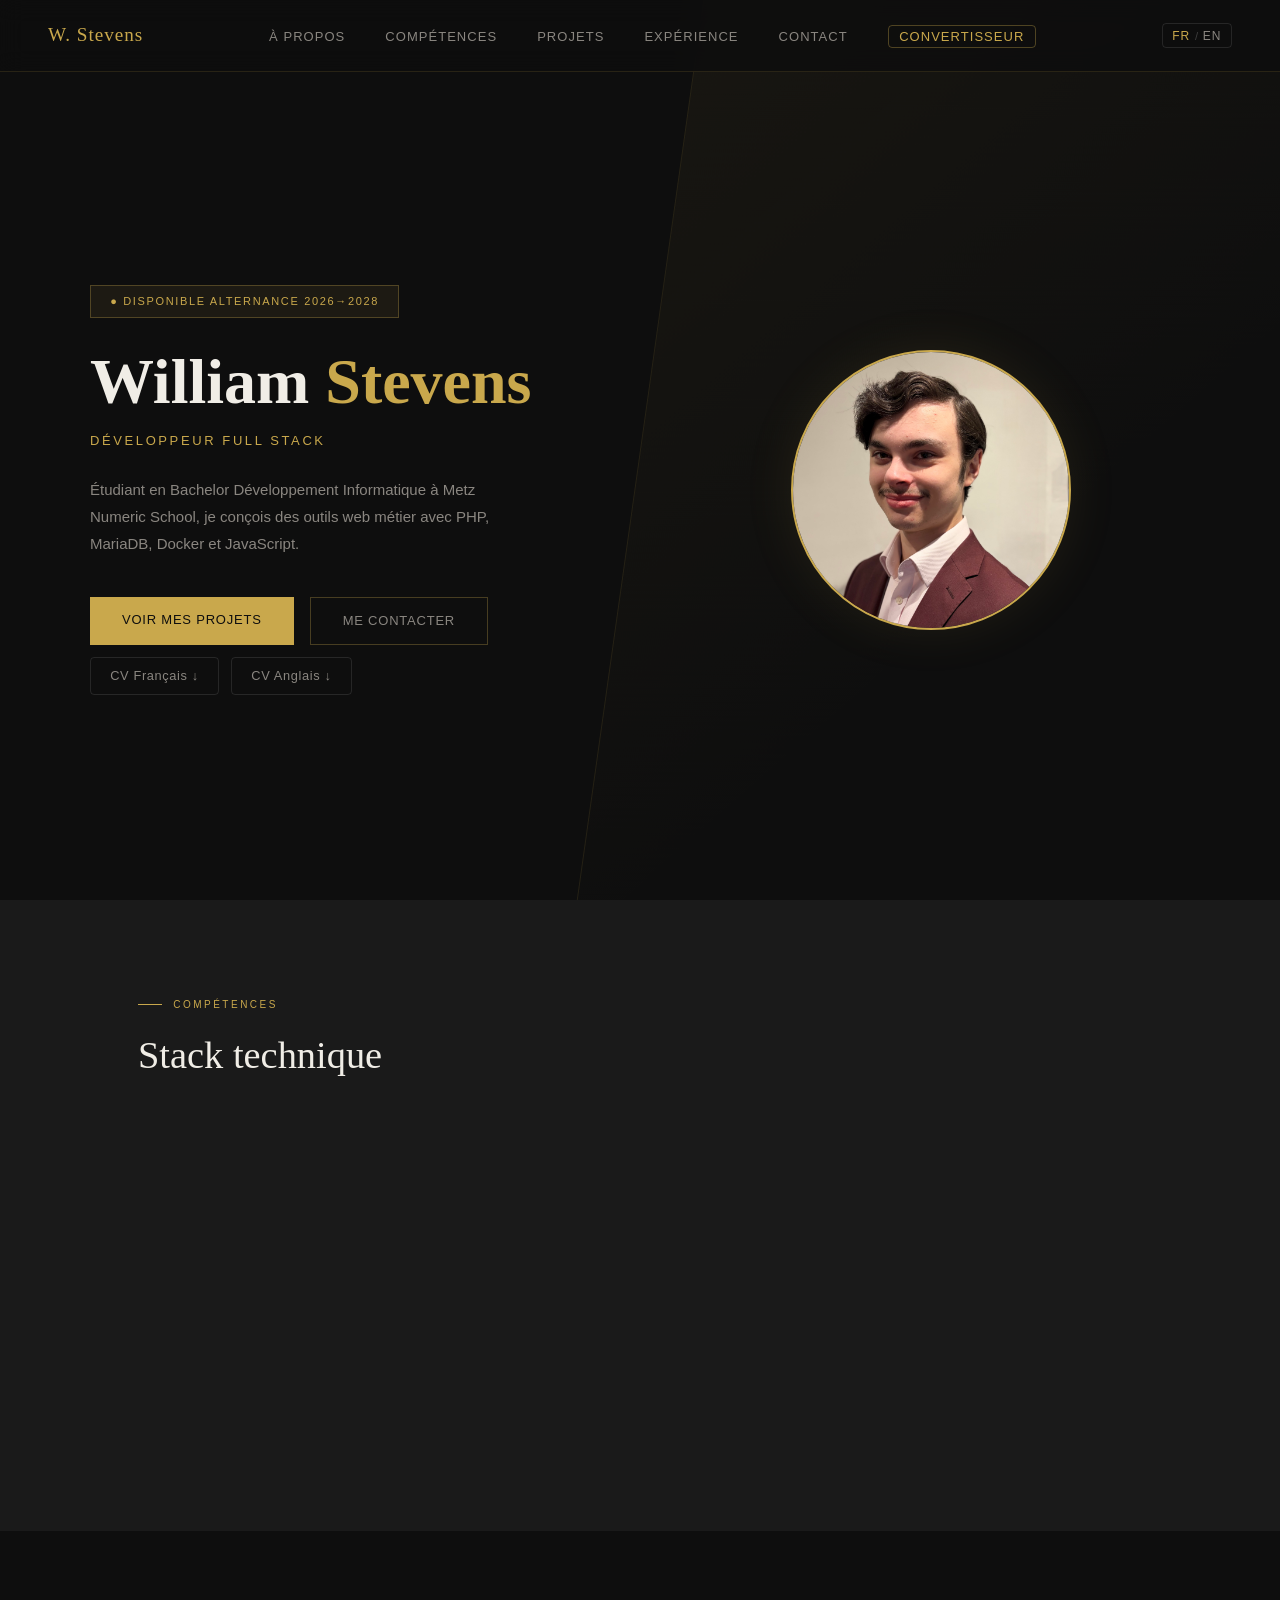
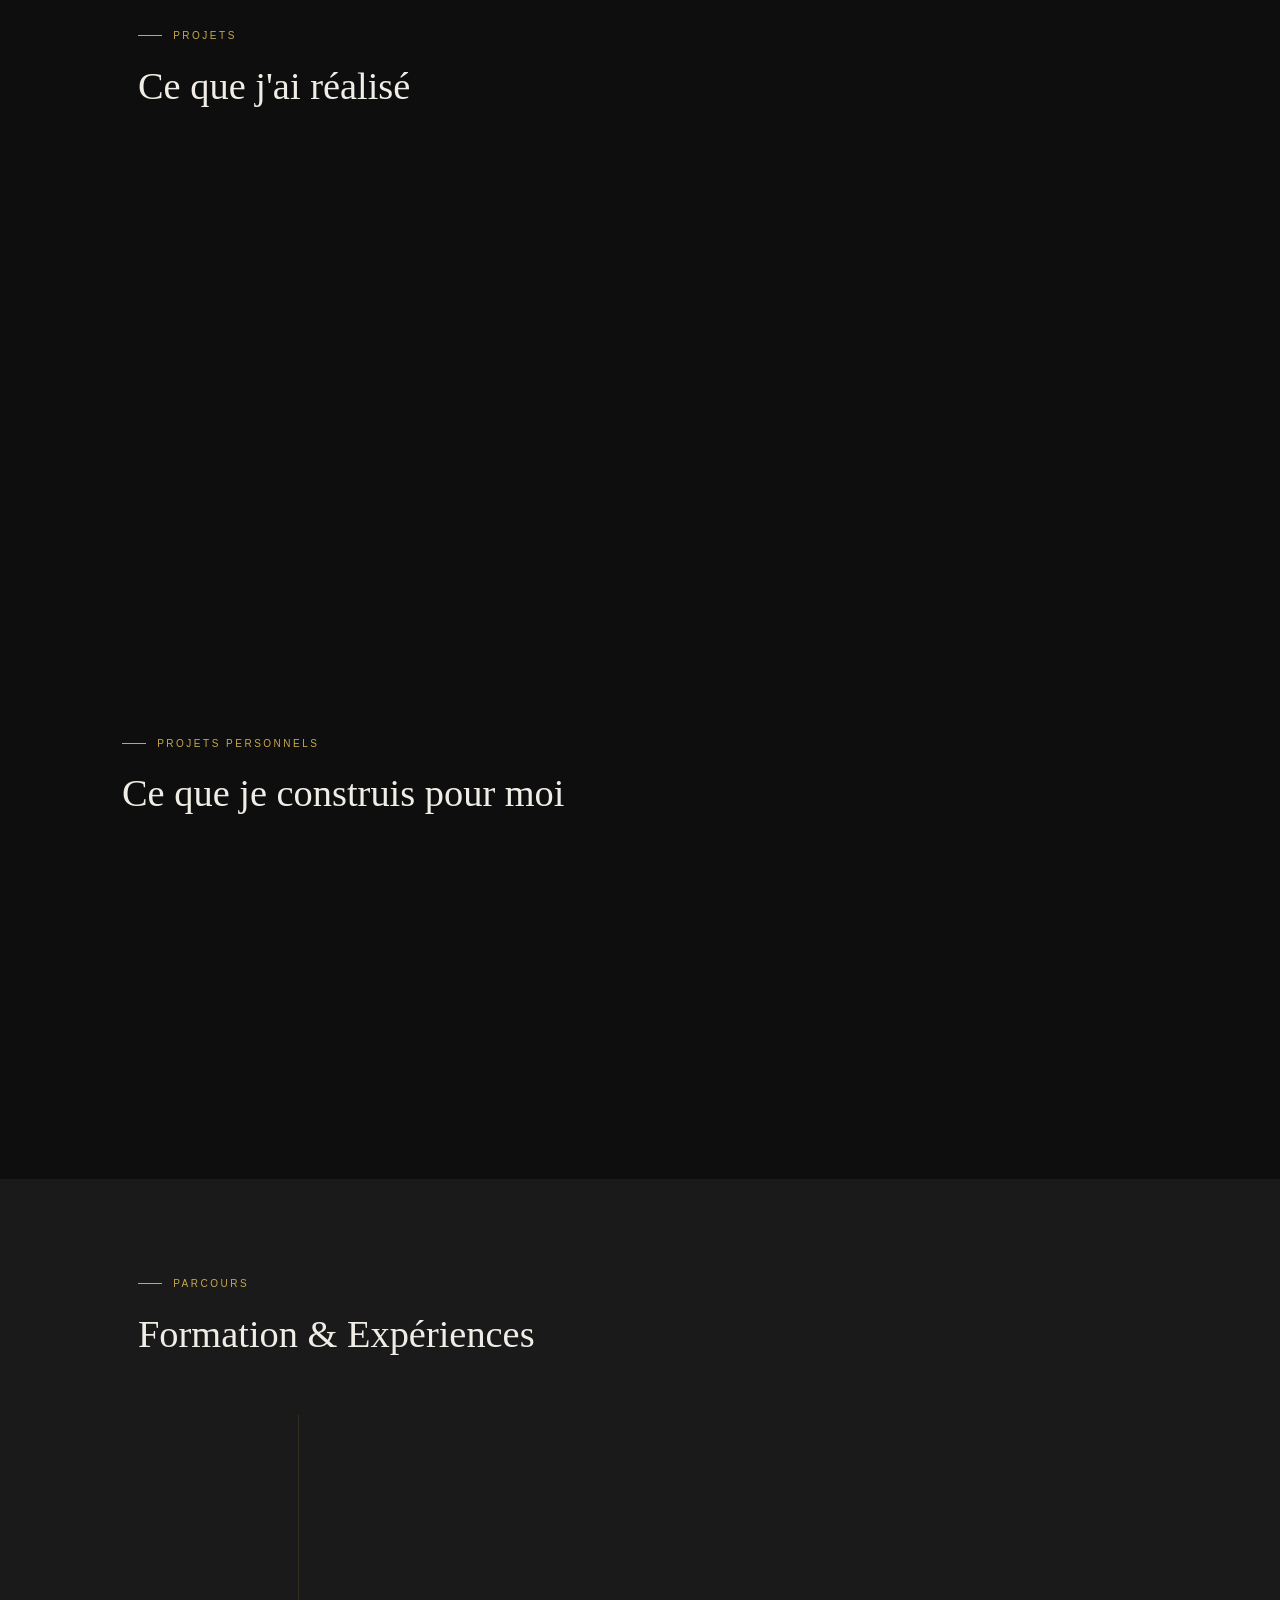
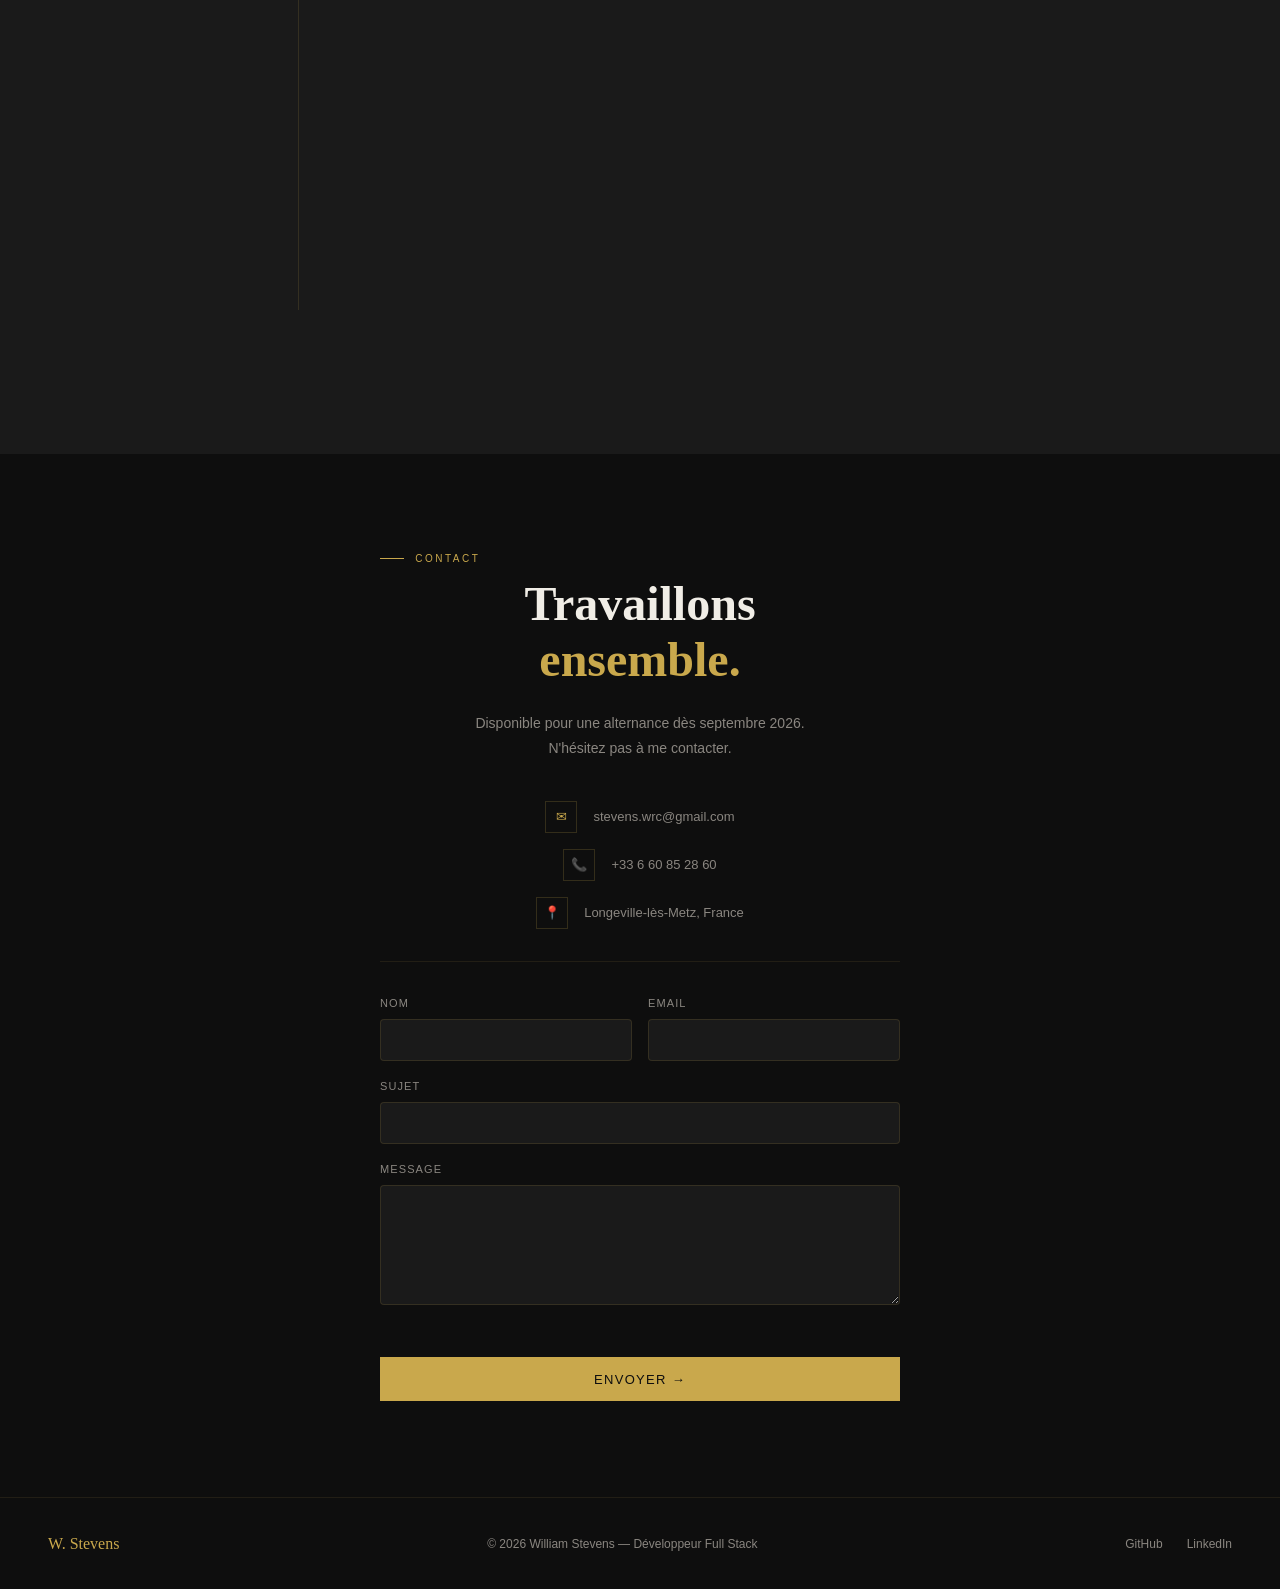
<file: index.html>
<!DOCTYPE html>
<html lang="fr">
<head>
<meta charset="UTF-8">
<meta name="viewport" content="width=device-width, initial-scale=1.0">
<title>William Stevens — Développeur Full Stack</title>
<meta name="description" content="Étudiant en Bachelor Développement Informatique à Metz Numeric School. Disponible en alternance dès septembre 2026.">
<meta property="og:title" content="William Stevens — Développeur Full Stack">
<meta property="og:description" content="Étudiant en Bachelor Développement Informatique à Metz Numeric School. Disponible en alternance dès septembre 2026.">
<meta property="og:type" content="website">
<meta property="og:url" content="https://gb-william.github.io">
<meta property="og:image" content="https://gb-william.github.io/image/IMG_8226%20(1).jpeg">
<meta name="twitter:card" content="summary_large_image">
<meta name="twitter:title" content="William Stevens — Développeur Full Stack">
<meta name="twitter:description" content="Étudiant en Bachelor Développement Informatique à Metz Numeric School. Disponible en alternance dès septembre 2026.">
<meta name="twitter:image" content="https://gb-william.github.io/image/IMG_8226%20(1).jpeg">
<meta http-equiv="Content-Security-Policy" content="default-src 'self'; style-src 'self' https://fonts.googleapis.com; font-src https://fonts.gstatic.com; img-src 'self'; script-src 'self'; connect-src https://formspree.io; object-src 'none'; frame-src 'none';">
<link rel="icon" type="image/svg+xml" href="favicon.svg">
<link rel="stylesheet" href="css/style.css">
</head>
<body>

<!-- NAVIGATION -->
<nav>
  <div class="nav-logo">W. Stevens</div>
  <ul class="nav-links">
    <li><a href="#about" data-i18n="nav.about">À propos</a></li>
    <li><a href="#skills" data-i18n="nav.skills">Compétences</a></li>
    <li><a href="#projects" data-i18n="nav.projects">Projets</a></li>
    <li><a href="#xp" data-i18n="nav.experience">Expérience</a></li>
    <li><a href="#contact" data-i18n="nav.contact">Contact</a></li>
    <li><a href="converter/" class="nav-tool-link" data-i18n="nav.converter">Convertisseur</a></li>
  </ul>
  <div class="nav-right">
    <button class="lang-toggle" aria-label="Switch language">
      <span class="lang-opt" data-lang="fr">FR</span>
      <span class="lang-sep">/</span>
      <span class="lang-opt" data-lang="en">EN</span>
    </button>
    <button class="nav-burger" aria-label="Menu" aria-expanded="false">
      <span></span>
      <span></span>
      <span></span>
    </button>
  </div>
</nav>

<!-- HERO -->
<div class="hero" id="about">
  <div class="hero-grid">
    <div class="hero-content">
      <div class="available-badge" data-i18n="hero.badge">● DISPONIBLE ALTERNANCE 2026→2028</div>
      <h1>William <span>Stevens</span></h1>
      <div class="hero-subtitle" data-i18n="hero.subtitle">Développeur Full Stack</div>
      <p class="hero-desc" data-i18n="hero.desc">
        Étudiant en Bachelor Développement Informatique à Metz Numeric School,
        je conçois des outils web métier avec PHP, MariaDB, Docker et JavaScript.
      </p>
      <div class="hero-ctas">
        <a href="#projects" class="btn-primary" data-i18n="hero.cta1">Voir mes projets</a>
        <a href="#contact" class="btn-outline" data-i18n="hero.cta2">Me contacter</a>
      </div>
      <div class="hero-cv">
        <a href="CV-William_Stevens.pdf" download class="btn-cv" data-i18n="hero.cvFr">CV Français ↓</a>
        <a href="CV-William_Stevens_EN_1.pdf" download class="btn-cv" data-i18n="hero.cvEn">CV English ↓</a>
      </div>
    </div>

    <div class="hero-visual">
      <div class="hero-photo-circle">
        <img src="image/IMG_8226 (1).jpeg" alt="William Stevens">
      </div>
    </div>
  </div>
</div>

<!-- SKILLS -->
<div class="skills-section" id="skills">
  <section>
    <div class="section-label" data-i18n="skills.label">Compétences</div>
    <h2 class="section-title" data-i18n="skills.title">Stack technique</h2>
    <div class="skills-categories">
      <div class="skill-category fade-in">
        <div class="skill-category-label">Backend</div>
        <div class="skill-pills">
          <span class="skill-pill">PHP</span>
          <span class="skill-pill">Python</span>
          <span class="skill-pill">MariaDB</span>
        </div>
      </div>
      <div class="skill-category fade-in delay-1">
        <div class="skill-category-label">Frontend</div>
        <div class="skill-pills">
          <span class="skill-pill">JavaScript</span>
          <span class="skill-pill">HTML / CSS</span>
        </div>
      </div>
      <div class="skill-category fade-in delay-2">
        <div class="skill-category-label" data-i18n="skills.tools">Outils</div>
        <div class="skill-pills">
          <span class="skill-pill">Docker</span>
          <span class="skill-pill">Git</span>
        </div>
      </div>
    </div>
  </section>
</div>

<!-- PROJECTS -->
<section id="projects">
  <div class="section-label" data-i18n="projects.label">Projets</div>
  <h2 class="section-title" data-i18n="projects.title">Ce que j'ai réalisé</h2>
  <div class="projects-grid">
    <div class="project-card fade-in">
      <div class="project-number">01</div>
      <div class="project-tags">
        <span class="tag">PHP</span>
        <span class="tag">MariaDB</span>
        <span class="tag">Docker</span>
        <span class="tag">JavaScript</span>
      </div>
      <h3 class="project-title" data-i18n="projects.p1.title">Gestion du courrier</h3>
      <p class="project-desc" data-i18n="projects.p1.desc">Application web complète de gestion du courrier entrant et sortant. Déployée en production sur NAS Synology.</p>
      <span class="project-client" data-i18n="projects.p1.client">Mairie de Longeville-lès-Metz — Stage</span>
    </div>

    <div class="project-card fade-in delay-1">
      <div class="project-number">02</div>
      <div class="project-tags">
        <span class="tag">PHP</span>
        <span class="tag">MariaDB</span>
        <span class="tag">Docker</span>
        <span class="tag">JS OOP</span>
      </div>
      <h3 class="project-title" data-i18n="projects.p2.title">Module Congés</h3>
      <p class="project-desc" data-i18n="projects.p2.desc">Calendrier interactif (FullCalendar) avec gestion des conflits inter-services et validation hiérarchique des demandes.</p>
      <span class="project-client" data-i18n="projects.p2.client">Mairie de Longeville-lès-Metz — Stage</span>
    </div>

    <div class="project-card fade-in delay-2">
      <div class="project-number">03</div>
      <div class="project-tags">
        <span class="tag">PHP</span>
        <span class="tag">MariaDB</span>
        <span class="tag">Docker</span>
        <span class="tag">JS OOP</span>
      </div>
      <h3 class="project-title" data-i18n="projects.p3.title">Gestion des dossiers d'urbanisme</h3>
      <p class="project-desc" data-i18n="projects.p3.desc">Application de suivi des autorisations d'urbanisme (permis de construire, déclarations, certificats) avec numérotation automatique sécurisée et gestion des dossiers modificatifs.</p>
      <span class="project-client" data-i18n="projects.p3.client">Mairie de Longeville-lès-Metz — Stage</span>
    </div>
  </div>
</section>

<!-- PROJETS PERSONNELS -->
<section id="perso">
  <div class="section-label" data-i18n="perso.label">Projets personnels</div>
  <h2 class="section-title" data-i18n="perso.title">Ce que je construis pour moi</h2>
  <div class="projects-grid">
    <div class="project-card project-card--perso fade-in">
      <div class="project-number">01</div>
      <div class="project-tags">
        <span class="tag">JavaScript</span>
        <span class="tag">FFmpeg.wasm</span>
        <span class="tag">Canvas API</span>
        <span class="tag">HTML / CSS</span>
      </div>
      <h3 class="project-title" data-i18n="perso.p1.title">Convertisseur Universel</h3>
      <p class="project-desc" data-i18n="perso.p1.desc">Outil de conversion 100% local (images, documents, vidéos, audio). Aucun upload serveur — tout se passe dans le navigateur.</p>
      <a href="converter/" class="project-link" data-i18n="perso.p1.link">Utiliser l'outil →</a>
    </div>
  </div>
</section>

<!-- EXPERIENCE / FORMATION -->
<div class="xp-section" id="xp">
  <section>
    <div class="section-label" data-i18n="xp.label">Parcours</div>
    <h2 class="section-title" data-i18n="xp.title">Formation & Expériences</h2>
    <div class="timeline">

      <div class="timeline-item fade-in">
        <div class="timeline-date">2025 → 2028</div>
        <div class="timeline-content">
          <h4 data-i18n="xp.item1.title">Bachelor Développement Informatique</h4>
          <div class="company" data-i18n="xp.item1.company">Metz Numeric School — Metz</div>
          <p data-i18n="xp.item1.desc">Formation full stack : PHP, JavaScript, bases de données relationnelles, Docker et architecture logicielle. En alternance.</p>
        </div>
      </div>

      <div class="timeline-item fade-in delay-1">
        <div class="timeline-date">2026 → présent</div>
        <div class="timeline-content">
          <h4 data-i18n="xp.item4.title">Conseiller Municipal</h4>
          <div class="company" data-i18n="xp.item4.company">Mairie de Longeville-lès-Metz</div>
          <p data-i18n="xp.item4.desc">Élu au conseil municipal — participation aux séances plénières et aux commissions thématiques de la ville.</p>
        </div>
      </div>

      <div class="timeline-item fade-in delay-2">
        <div class="timeline-date">Avril - Juin 2026</div>
        <div class="timeline-content">
          <h4 data-i18n="xp.item2.title">Stage Développeur Web</h4>
          <div class="company" data-i18n="xp.item2.company">Mairie de Longeville-lès-Metz</div>
          <p data-i18n="xp.item2.desc">Développement de deux applications métier : gestion du courrier et gestion des dossiers d'urbanisme (AOS). Stack : PHP · MariaDB · Docker · JavaScript.</p>
        </div>
      </div>

      <div class="timeline-item fade-in delay-3">
        <div class="timeline-date">2025</div>
        <div class="timeline-content">
          <h4 data-i18n="xp.item3.title">Baccalauréat STI2D — Mention Assez Bien</h4>
          <div class="company" data-i18n="xp.item3.company">Lycée Louis Vincent — Metz</div>
          <p data-i18n="xp.item3.desc">Spécialité Sciences et Technologies de l'Industrie et du Développement Durable.</p>
        </div>
      </div>

    </div>
  </section>
</div>

<!-- CONTACT -->
<section id="contact">
  <div class="contact-centered">
    <div class="section-label">Contact</div>
    <h2 class="contact-heading"><span data-i18n="contact.heading1">Travaillons</span><br><span class="heading-accent" data-i18n="contact.heading2">ensemble.</span></h2>
    <p class="contact-intro">
      <span data-i18n="contact.intro1">Disponible pour une alternance dès septembre 2026.</span><br>
      <span data-i18n="contact.intro2">N'hésitez pas à me contacter.</span>
    </p>
    <div class="contact-info">
      <div class="contact-item">
        <div class="contact-item-icon">✉</div>
        <a href="mailto:stevens.wrc@gmail.com">stevens.wrc@gmail.com</a>
      </div>
      <div class="contact-item">
        <div class="contact-item-icon">📞</div>
        <a href="tel:+33660852860">+33 6 60 85 28 60</a>
      </div>
      <div class="contact-item">
        <div class="contact-item-icon">📍</div>
        <span>Longeville-lès-Metz, France</span>
      </div>
    </div>
    <hr class="contact-divider" aria-hidden="true">
    <form
      id="contact-form"
      class="contact-form"
      action="https://formspree.io/f/xzdwjqgz"
      method="POST"
      novalidate
    >
      <input type="text" name="_gotcha" class="honeypot" aria-hidden="true" tabindex="-1">
      <div class="form-row">
        <div class="form-group">
          <label for="contact-name" data-i18n="contact.form.name">Nom</label>
          <input
            type="text"
            id="contact-name"
            name="name"
            autocomplete="name"
            aria-required="true"
          >
        </div>
        <div class="form-group">
          <label for="contact-email" data-i18n="contact.form.email">Email</label>
          <input
            type="email"
            id="contact-email"
            name="email"
            autocomplete="email"
            aria-required="true"
          >
        </div>
      </div>
      <div class="form-group">
        <label for="contact-subject" data-i18n="contact.form.subject">Sujet</label>
        <input
          type="text"
          id="contact-subject"
          name="subject"
          aria-required="true"
        >
      </div>
      <div class="form-group">
        <label for="contact-message" data-i18n="contact.form.message">Message</label>
        <textarea
          id="contact-message"
          name="message"
          aria-required="true"
        ></textarea>
      </div>
      <div class="form-feedback" role="status" aria-live="polite" id="form-feedback"></div>
      <button type="submit" class="btn-submit" data-i18n="contact.form.send">Envoyer →</button>
    </form>
  </div>
</section>

<!-- FOOTER -->
<footer>
  <div class="footer-logo">W. Stevens</div>
  <div data-i18n="footer.copy">© 2026 William Stevens — Développeur Full Stack</div>
  <div class="footer-links">
    <a href="https://github.com/GB-William" target="_blank" rel="noopener noreferrer">GitHub</a>
    <a href="https://www.linkedin.com/in/william-stevens-88110a3a6/" target="_blank" rel="noopener noreferrer">LinkedIn</a>
  </div>
</footer>

<script src="js/main.js"></script>

</body>
</html>
</file>
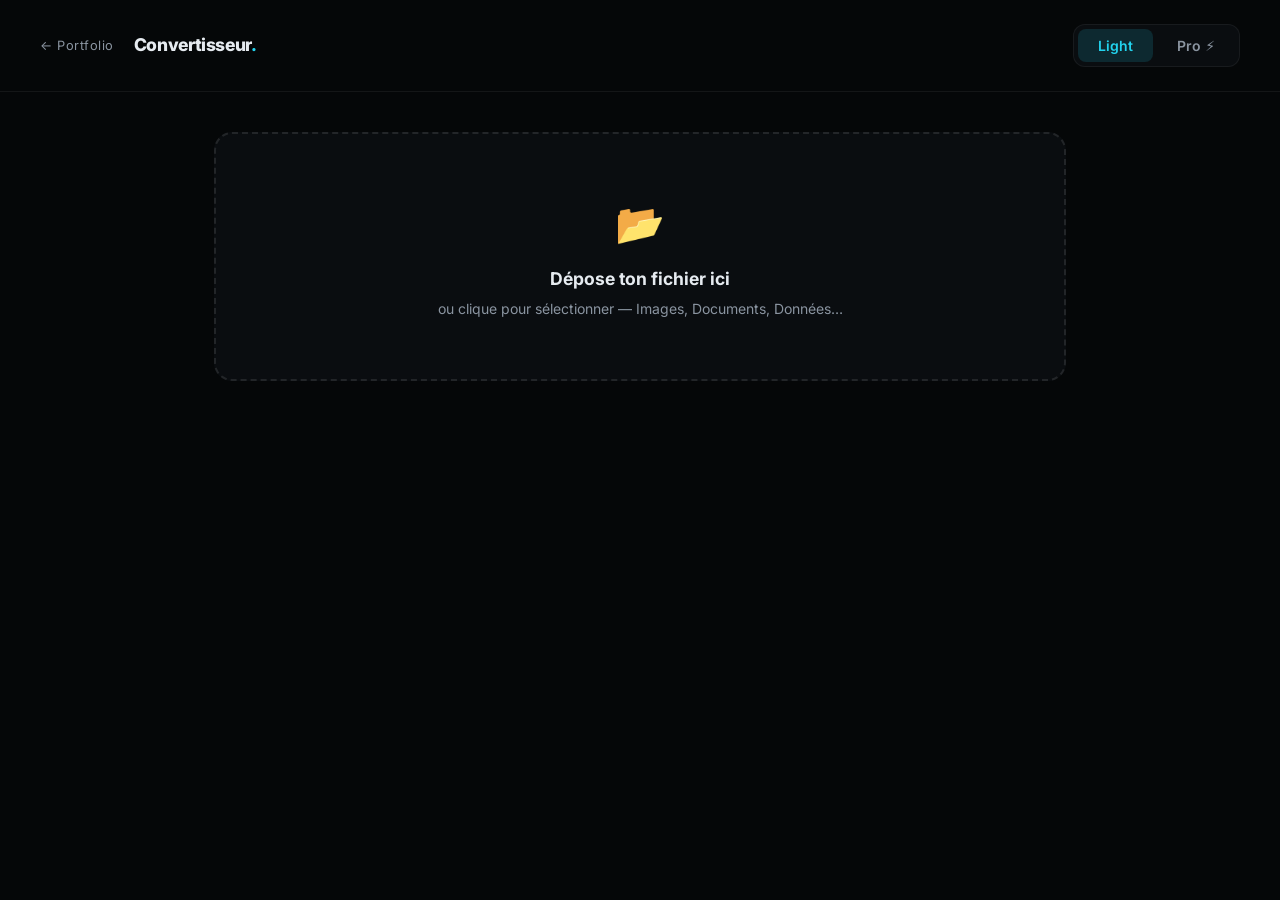
<file: converter/index.html>
<!DOCTYPE html>
<html lang="fr">
<head>
  <meta charset="UTF-8">
  <meta name="viewport" content="width=device-width, initial-scale=1.0">
  <title>Convertisseur Universel</title>
  <link rel="preconnect" href="https://fonts.googleapis.com">
  <link href="https://fonts.googleapis.com/css2?family=Inter:wght@400;600;700;800&family=JetBrains+Mono:wght@400;600;700&display=swap" rel="stylesheet">
  <link rel="stylesheet" href="css/styles.css">
</head>
<body>

<header class="header">
  <a href="../" class="back-link">← Portfolio</a>
  <div class="logo">Convertisseur<span>.</span></div>
  <nav class="tabs">
    <button class="tab-btn active" data-tab="light">Light</button>
    <button class="tab-btn" data-tab="pro">Pro ⚡</button>
  </nav>
</header>

<main class="main">

  <!-- ══ PANEL LIGHT ══ -->
  <div class="panel active" data-panel="light" id="panel-light">

    <div class="drop-zone" id="drop-zone-light">
      <input type="file" id="file-input-light" accept="*/*">
      <span class="drop-icon">📂</span>
      <div class="drop-title">Dépose ton fichier ici</div>
      <div class="drop-sub">ou clique pour sélectionner — Images, Documents, Données…</div>
    </div>

    <div class="preview-wrap" id="preview-light"></div>

    <div class="file-info" id="file-info-light">
      <span class="file-info-icon" id="file-info-icon-light">📄</span>
      <div>
        <div class="file-info-name" id="file-info-name-light"></div>
        <div class="file-info-size" id="file-info-size-light"></div>
      </div>
      <button class="file-info-close" id="reset-btn-light" title="Changer de fichier">✕</button>
    </div>

    <div class="error-msg" id="error-light"></div>

    <div class="formats-section" id="formats-section-light">
      <div class="formats-title">Convertir en →</div>
      <div class="formats-grid" id="formats-grid-light"></div>
    </div>

    <div class="advanced-section" id="advanced-section-light">
      <div id="advanced-options-light"></div>
    </div>

    <button class="convert-btn" id="convert-btn-light">Convertir</button>

    <div class="progress-wrap" id="progress-wrap-light">
      <div class="progress-bar">
        <div class="progress-fill" id="progress-fill-light"></div>
      </div>
      <div class="progress-label" id="progress-label-light">En cours…</div>
    </div>

    <div class="result-wrap" id="result-light">
      <span class="result-icon">✅</span>
      <div class="result-title">Conversion réussie !</div>
      <button class="download-btn" id="download-btn-light">⬇ Télécharger</button>
    </div>

  </div>
  <!-- ══ FIN PANEL LIGHT ══ -->


  <!-- ══ PANEL PRO ══ -->
  <div class="panel" data-panel="pro" id="panel-pro">

    <div class="ffmpeg-init" id="ffmpeg-init">
      <div class="ffmpeg-init-title">⚡ Initialisation de FFmpeg…</div>
      <div class="progress-wrap visible">
        <div class="progress-bar">
          <div class="progress-fill" id="ffmpeg-init-fill"></div>
        </div>
        <div class="progress-label" id="ffmpeg-init-label">Chargement du moteur vidéo…</div>
      </div>
    </div>

    <div class="drop-zone" id="drop-zone-pro" style="display:none">
      <input type="file" id="file-input-pro" accept="video/*,audio/*,image/*">
      <span class="drop-icon">🎬</span>
      <div class="drop-title">Dépose ton fichier vidéo ou audio</div>
      <div class="drop-sub">MP4, MKV, MOV, AVI, WEBM, MP3, WAV, FLAC…</div>
    </div>

    <div class="preview-wrap" id="preview-pro"></div>

    <div class="file-info" id="file-info-pro">
      <span class="file-info-icon" id="file-info-icon-pro">🎬</span>
      <div>
        <div class="file-info-name" id="file-info-name-pro"></div>
        <div class="file-info-size" id="file-info-size-pro"></div>
      </div>
      <button class="file-info-close" id="reset-btn-pro" title="Changer de fichier">✕</button>
    </div>

    <div class="error-msg" id="error-pro"></div>

    <div class="formats-section" id="formats-section-pro">
      <div class="formats-title">Convertir en →</div>
      <div class="formats-grid" id="formats-grid-pro"></div>
    </div>

    <div class="advanced-section" id="advanced-section-pro">
      <div id="advanced-options-pro"></div>
    </div>

    <button class="convert-btn" id="convert-btn-pro">Convertir</button>

    <div class="progress-wrap" id="progress-wrap-pro">
      <div class="progress-bar">
        <div class="progress-fill" id="progress-fill-pro"></div>
      </div>
      <div class="progress-label" id="progress-label-pro">En cours…</div>
    </div>

    <div class="result-wrap" id="result-pro">
      <span class="result-icon">✅</span>
      <div class="result-title">Conversion réussie !</div>
      <button class="download-btn" id="download-btn-pro">⬇ Télécharger</button>
    </div>

  </div>
  <!-- ══ FIN PANEL PRO ══ -->

</main>

<script>
  if ('serviceWorker' in navigator) {
    navigator.serviceWorker.getRegistrations().then(regs => regs.forEach(r => r.unregister()));
  }
</script>
<script src="js/ffmpeg.js"></script>
<script src="js/ui.js"></script>
<script src="js/converter-light.js"></script>
<script src="js/converter-ffmpeg.js"></script>
<script src="js/app.js"></script>
</body>
</html>
</file>
<file: css/style.css>
@import url('https://fonts.googleapis.com/css2?family=Playfair+Display:wght@400;700&family=DM+Sans:wght@300;400;500&display=swap');

  *, *::before, *::after { margin: 0; padding: 0; box-sizing: border-box; }

  :root {
    --gold: #C9A84C;
    --dark: #0E0E0E;
    --dark-2: #1A1A1A;
    --dark-3: #252525;
    --dark-rgb: 14, 14, 14;
    --text: #F0EDE6;
    --text-muted: #8A8680;
    --serif: 'Playfair Display', Georgia, serif;
    --sans: 'DM Sans', sans-serif;
  }

  html { scroll-behavior: smooth; }

  body {
    font-family: var(--sans);
    background: var(--dark);
    color: var(--text);
    font-size: 15px;
    line-height: 1.7;
    overflow-x: hidden;
  }

  /* NAV */
  nav {
    position: fixed;
    top: 0; left: 0; right: 0;
    z-index: 100;
    padding: 1.2rem 3rem;
    display: flex;
    justify-content: space-between;
    align-items: center;
    background: rgba(var(--dark-rgb), 0.85);
    backdrop-filter: blur(12px);
    border-bottom: 0.5px solid rgba(201,168,76,0.15);
  }

  .nav-logo {
    font-family: var(--serif);
    font-size: 1.2rem;
    color: var(--gold);
    letter-spacing: 0.05em;
  }

  .nav-links {
    display: flex;
    gap: 2.5rem;
    list-style: none;
  }

  .nav-links a {
    color: var(--text-muted);
    text-decoration: none;
    font-size: 13px;
    letter-spacing: 0.08em;
    text-transform: uppercase;
    transition: color 0.2s;
  }

  .nav-links a:hover { color: var(--gold); }

  .nav-right {
    display: flex;
    align-items: center;
    gap: 1rem;
  }

  .lang-toggle {
    display: flex;
    align-items: center;
    gap: 0.3rem;
    background: transparent;
    border: 0.5px solid rgba(255,255,255,0.1);
    border-radius: 4px;
    padding: 0.3rem 0.6rem;
    cursor: pointer;
  }

  .lang-opt {
    font-family: var(--sans);
    font-size: 0.75rem;
    letter-spacing: 0.08em;
    color: var(--text-muted);
    transition: color 0.2s;
  }

  .lang-opt.active { color: var(--gold); }

  .lang-sep {
    font-size: 0.7rem;
    color: rgba(255,255,255,0.2);
  }

  .lang-toggle:hover .lang-opt:not(.active) { color: var(--text); }

  .nav-burger {
    display: none;
    flex-direction: column;
    gap: 5px;
    padding: 0.4rem;
    background: none;
    border: none;
    cursor: pointer;
  }

  .nav-burger span {
    display: block;
    width: 22px;
    height: 1.5px;
    background: var(--text-muted);
    transition: transform 0.25s ease, opacity 0.25s ease;
  }

  .nav-burger[aria-expanded="true"] span:nth-child(1) {
    transform: translateY(6.5px) rotate(45deg);
  }
  .nav-burger[aria-expanded="true"] span:nth-child(2) {
    opacity: 0;
  }
  .nav-burger[aria-expanded="true"] span:nth-child(3) {
    transform: translateY(-6.5px) rotate(-45deg);
  }

  /* HERO */
  .hero {
    min-height: 100vh;
    display: flex;
    align-items: center;
    padding: 0 3rem;
    position: relative;
    overflow: hidden;
  }

  .hero::before {
    content: '';
    position: absolute;
    top: -10%;
    right: -5%;
    width: 55%;
    height: 120%;
    background: linear-gradient(135deg, rgba(201,168,76,0.06) 0%, transparent 60%);
    border-left: 0.5px solid rgba(201,168,76,0.12);
    transform: skewX(-8deg);
  }

  .hero-grid {
    display: grid;
    grid-template-columns: 1fr 1fr;
    gap: 4rem;
    align-items: center;
    max-width: 1100px;
    width: 100%;
    margin: 0 auto;
    padding-top: 5rem;
  }

  .available-badge {
    display: inline-flex;
    align-items: center;
    gap: 0.5rem;
    background: rgba(201,168,76,0.08);
    color: var(--gold);
    border: 0.5px solid rgba(201,168,76,0.3);
    padding: 0.4rem 1.2rem;
    font-size: 11px;
    letter-spacing: 0.15em;
    text-transform: uppercase;
    margin-bottom: 1.8rem;
    font-family: var(--sans);
  }

  .hero-subtitle {
    font-size: 13px;
    letter-spacing: 0.2em;
    text-transform: uppercase;
    color: var(--gold);
    margin-top: 0.3rem;
    margin-bottom: 1.5rem;
    font-family: var(--sans);
  }

  .hero h1 {
    font-family: var(--serif);
    font-size: clamp(2.8rem, 5vw, 4.2rem);
    font-weight: 700;
    line-height: 1.1;
    margin-bottom: 0.8rem;
    color: var(--text);
  }

  .hero h1 span { color: var(--gold); }

  .hero-desc {
    color: var(--text-muted);
    font-size: 15px;
    line-height: 1.8;
    margin-bottom: 2.5rem;
    max-width: 440px;
  }

  .hero-ctas {
    display: flex;
    gap: 1rem;
    flex-wrap: wrap;
  }

  .btn-primary {
    padding: 0.75rem 2rem;
    background: var(--gold);
    color: var(--dark);
    border: none;
    font-family: var(--sans);
    font-size: 13px;
    font-weight: 500;
    letter-spacing: 0.06em;
    text-transform: uppercase;
    cursor: pointer;
    text-decoration: none;
    transition: opacity 0.2s, transform 0.15s;
    display: inline-block;
  }

  .btn-primary:hover { opacity: 0.85; transform: translateY(-1px); }

  .btn-outline {
    padding: 0.75rem 2rem;
    background: transparent;
    color: var(--text-muted);
    border: 0.5px solid rgba(201,168,76,0.3);
    font-family: var(--sans);
    font-size: 13px;
    font-weight: 400;
    letter-spacing: 0.06em;
    text-transform: uppercase;
    cursor: pointer;
    text-decoration: none;
    transition: all 0.2s;
    display: inline-block;
  }

  .btn-outline:hover { color: var(--gold); border-color: var(--gold); }

  .nav-tool-link {
    color: var(--gold) !important;
    border: 0.5px solid rgba(201,168,76,0.35);
    border-radius: 4px;
    padding: 0.2rem 0.65rem;
    font-size: 0.8rem;
    letter-spacing: 0.04em;
    transition: all 0.2s;
  }
  .nav-tool-link:hover { background: rgba(201,168,76,0.1); border-color: var(--gold); }

  .hero-cv {
    display: flex;
    gap: 0.75rem;
    flex-wrap: wrap;
    margin-top: 0.75rem;
  }

  .btn-cv {
    padding: 0.45rem 1.2rem;
    background: transparent;
    color: var(--text-muted);
    border: 0.5px solid rgba(255,255,255,0.1);
    border-radius: 4px;
    font-family: var(--sans);
    font-size: 0.8rem;
    letter-spacing: 0.05em;
    text-decoration: none;
    transition: all 0.2s;
    display: inline-block;
  }

  .btn-cv:hover { color: var(--gold); border-color: rgba(201,168,76,0.4); }

  /* HERO PHOTO SIDE */
  .hero-visual {
    position: relative;
    display: flex;
    justify-content: center;
  }

  .hero-photo-circle {
    width: 280px;
    height: 280px;
    border-radius: 50%;
    border: 2px solid var(--gold);
    background: var(--dark-3);
    display: flex;
    align-items: center;
    justify-content: center;
    overflow: hidden;
    box-shadow: 0 0 50px rgba(201,168,76,0.1);
  }

  .hero-photo-circle img {
    width: 100%;
    height: 100%;
    object-fit: cover;
    display: block;
  }

  .hero-photo-initials {
    font-family: var(--serif);
    font-size: 3.5rem;
    color: var(--gold);
    opacity: 0.45;
    user-select: none;
  }

  /* SECTION BASE */
  section {
    max-width: 1100px;
    margin: 0 auto;
    padding: 6rem 3rem;
  }

  .section-label {
    font-size: 10px;
    letter-spacing: 0.25em;
    text-transform: uppercase;
    color: var(--gold);
    margin-bottom: 0.6rem;
    display: flex;
    align-items: center;
    gap: 0.7rem;
  }

  .section-label::before {
    content: '';
    display: inline-block;
    width: 24px;
    height: 0.5px;
    background: var(--gold);
  }

  .section-title {
    font-family: var(--serif);
    font-size: clamp(1.8rem, 3vw, 2.6rem);
    font-weight: 400;
    margin-bottom: 3rem;
    color: var(--text);
  }

  /* SKILLS */
  .skills-section { background: var(--dark-2); }

  .skills-categories {
    display: flex;
    flex-direction: column;
    gap: 2.5rem;
  }

  .skill-category-label {
    font-size: 10px;
    letter-spacing: 0.25em;
    text-transform: uppercase;
    color: var(--text-muted);
    margin-bottom: 1rem;
  }

  .skill-pills {
    display: flex;
    flex-wrap: wrap;
    gap: 0.6rem;
  }

  .skill-pill {
    background: rgba(201,168,76,0.08);
    color: var(--gold);
    border: 0.5px solid rgba(201,168,76,0.25);
    padding: 0.5rem 1.2rem;
    font-size: 13px;
    font-family: var(--sans);
    letter-spacing: 0.04em;
    border-radius: 4px;
    cursor: default;
    transition: background 0.3s ease, border-color 0.3s ease;
  }

  .skill-pill:hover {
    background: rgba(201,168,76,0.15);
    border-color: rgba(201,168,76,0.5);
  }

  /* PROJECTS */
  .projects-grid {
    display: grid;
    grid-template-columns: repeat(auto-fit, minmax(280px, 1fr));
    gap: 1.5rem;
  }

  .project-card {
    background: var(--dark-2);
    border: 0.5px solid rgba(201,168,76,0.1);
    padding: 2rem;
    transition: border-color 0.25s, transform 0.2s;
    cursor: pointer;
    position: relative;
    overflow: hidden;
    text-decoration: none;
    display: block;
  }

  .project-card::after {
    content: '';
    position: absolute;
    bottom: 0; left: 0; right: 0;
    height: 2px;
    background: var(--gold);
    transform: scaleX(0);
    transition: transform 0.3s;
    transform-origin: left;
  }

  .project-card:hover { border-color: rgba(201,168,76,0.35); transform: translateY(-4px); }
  .project-card:hover::after { transform: scaleX(1); }

  .project-number {
    font-family: var(--serif);
    font-size: 3rem;
    color: rgba(201,168,76,0.1);
    position: absolute;
    top: 1rem; right: 1.5rem;
    line-height: 1;
    font-weight: 700;
  }

  .project-tags {
    display: flex;
    gap: 0.5rem;
    flex-wrap: wrap;
    margin-bottom: 1rem;
  }

  .tag {
    font-size: 10px;
    letter-spacing: 0.1em;
    text-transform: uppercase;
    color: var(--gold);
    background: rgba(201,168,76,0.08);
    border: 0.5px solid rgba(201,168,76,0.2);
    padding: 3px 10px;
  }

  .project-title {
    font-family: var(--serif);
    font-size: 1.25rem;
    margin-bottom: 0.7rem;
    color: var(--text);
  }

  .project-desc {
    font-size: 13px;
    color: var(--text-muted);
    line-height: 1.7;
    margin-bottom: 1.5rem;
  }

  .project-client {
    display: block;
    font-size: 11px;
    color: var(--gold);
    letter-spacing: 0.08em;
    opacity: 0.7;
    margin-bottom: 1.2rem;
    font-family: var(--sans);
  }

  .project-link {
    display: inline-block;
    font-size: 12px;
    color: var(--gold);
    text-decoration: none;
    letter-spacing: 0.06em;
    border-bottom: 0.5px solid rgba(201,168,76,0.4);
    padding-bottom: 1px;
    transition: opacity 0.2s;
  }
  .project-link:hover { opacity: 0.75; }

  #perso { padding: 5rem 2rem; max-width: 1100px; margin: 0 auto; }


  /* TIMELINE */
  .xp-section { background: var(--dark-2); }

  .timeline { position: relative; }

  .timeline::before {
    content: '';
    position: absolute;
    left: 160px;
    top: 0; bottom: 0;
    width: 0.5px;
    background: rgba(201,168,76,0.15);
  }

  .timeline-item {
    display: grid;
    grid-template-columns: 160px 1fr;
    gap: 3rem;
    margin-bottom: 3rem;
    position: relative;
  }

  .timeline-item::before {
    content: '';
    position: absolute;
    left: 158px;
    top: 6px;
    width: 5px; height: 5px;
    border-radius: 50%;
    background: var(--gold);
  }

  .timeline-date {
    font-size: 12px;
    color: var(--gold);
    letter-spacing: 0.05em;
    text-align: right;
    padding-top: 2px;
  }

  .timeline-content h4 {
    font-size: 15px;
    font-weight: 500;
    margin-bottom: 3px;
    color: var(--text);
  }

  .timeline-content .company {
    font-size: 12px;
    color: var(--text-muted);
    margin-bottom: 0.7rem;
    letter-spacing: 0.05em;
  }

  .timeline-content p {
    font-size: 13px;
    color: var(--text-muted);
    line-height: 1.7;
  }

  /* CONTACT */
  .contact-centered {
    max-width: 520px;
    margin: 0 auto;
    text-align: center;
  }

  .contact-heading {
    font-family: var(--serif);
    font-size: clamp(2rem, 4vw, 3rem);
    line-height: 1.15;
    color: var(--text);
    margin-bottom: 1.5rem;
  }

  .contact-heading .heading-accent { color: var(--gold); }

  .contact-intro {
    font-size: 14px;
    color: var(--text-muted);
    line-height: 1.8;
    margin-bottom: 2.5rem;
  }

  .contact-info {
    display: flex;
    flex-direction: column;
    gap: 1rem;
    align-items: center;
  }

  .contact-item {
    display: flex;
    align-items: center;
    gap: 1rem;
    font-size: 13px;
    color: var(--text-muted);
  }

  .contact-item-icon {
    width: 32px; height: 32px;
    border: 0.5px solid rgba(201,168,76,0.2);
    display: flex;
    align-items: center;
    justify-content: center;
    font-size: 13px;
    flex-shrink: 0;
    color: var(--gold);
  }

  .contact-item a {
    color: var(--text-muted);
    text-decoration: none;
    transition: color 0.2s;
  }

  .contact-item a:hover { color: var(--gold); }

  /* CONTACT FORM */
  .honeypot { display: none; }

  .contact-divider {
    border: none;
    border-top: 0.5px solid rgba(201,168,76,0.1);
    margin: 2rem 0;
    width: 100%;
  }

  .contact-form { text-align: left; width: 100%; }

  .form-row {
    display: grid;
    grid-template-columns: 1fr 1fr;
    gap: 1rem;
  }

  .form-group {
    display: flex;
    flex-direction: column;
    gap: 0.4rem;
    margin-bottom: 1rem;
  }

  .form-group label {
    font-size: 11px;
    letter-spacing: 0.1em;
    text-transform: uppercase;
    color: var(--text-muted);
  }

  .form-group input,
  .form-group textarea {
    background: var(--dark-2);
    border: 0.5px solid rgba(201,168,76,0.15);
    border-radius: 4px;
    padding: 0.75rem 1rem;
    color: var(--text);
    font-family: var(--sans);
    font-size: 14px;
    width: 100%;
    outline: none;
    transition: border-color 0.2s, box-shadow 0.2s;
  }

  .form-group input:focus,
  .form-group textarea:focus {
    border-color: rgba(201,168,76,0.5);
    box-shadow: 0 0 0 2px rgba(201,168,76,0.08);
  }

  .form-group textarea {
    resize: vertical;
    min-height: 120px;
  }

  .btn-submit {
    background: var(--gold);
    color: var(--dark);
    border: none;
    padding: 0.9rem 2.5rem;
    font-family: var(--sans);
    font-size: 13px;
    font-weight: 500;
    letter-spacing: 0.1em;
    text-transform: uppercase;
    cursor: pointer;
    width: 100%;
    transition: opacity 0.2s;
  }

  .btn-submit:hover:not(:disabled) { opacity: 0.85; }

  .btn-submit:disabled {
    background: var(--dark-3);
    color: var(--text-muted);
    cursor: not-allowed;
  }

  .form-feedback {
    font-size: 13px;
    color: var(--gold);
    min-height: 1.5rem;
    margin-bottom: 0.75rem;
  }

  .form-limit,
  .form-success {
    background: var(--dark-2);
    border: 0.5px solid rgba(201,168,76,0.2);
    border-radius: 4px;
    padding: 2rem;
    text-align: center;
  }

  .form-limit p,
  .form-success p {
    color: var(--text-muted);
    font-size: 13px;
    margin-bottom: 0.5rem;
  }

  .form-limit a { color: var(--gold); text-decoration: underline; }

  .form-limit-icon,
  .form-success-icon {
    font-size: 1.5rem;
    margin-bottom: 1rem;
  }

  /* FOOTER */
  footer {
    border-top: 0.5px solid rgba(201,168,76,0.1);
    padding: 2rem 3rem;
    display: flex;
    justify-content: space-between;
    align-items: center;
    font-size: 12px;
    color: var(--text-muted);
  }

  .footer-logo {
    font-family: var(--serif);
    color: var(--gold);
    font-size: 1rem;
  }

  footer a {
    color: var(--text-muted);
    text-decoration: none;
    transition: color 0.2s;
  }

  footer a:hover { color: var(--gold); }

  .footer-links {
    display: flex;
    gap: 1.5rem;
  }

  /* SCROLL ANIMATIONS */
  .fade-in {
    opacity: 0;
    transform: translateY(20px);
    transition: opacity 0.6s ease, transform 0.6s ease;
  }

  .delay-1 { transition-delay: 0.1s; }
  .delay-2 { transition-delay: 0.2s; }
  .delay-3 { transition-delay: 0.3s; }

  .fade-in.visible {
    opacity: 1;
    transform: translateY(0);
  }

  /* RESPONSIVE */
  @media (max-width: 768px) {
    nav { padding: 1rem 1.5rem; }

    .nav-burger { display: flex; }

    .nav-links {
      display: none;
      position: absolute;
      top: 100%;
      left: 0;
      right: 0;
      background: rgba(var(--dark-rgb), 0.97);
      flex-direction: column;
      padding: 1.5rem 3rem;
      gap: 1.5rem;
      border-bottom: 0.5px solid rgba(201,168,76,0.15);
      backdrop-filter: blur(12px);
    }

    .nav-links.open {
      display: flex;
    }

    .hero { padding: 0 1.5rem; }
    .hero-grid {
      grid-template-columns: 1fr;
      padding-top: 6rem;
      gap: 3rem;
    }

    .hero-visual {
      display: flex;
      justify-content: center;
      margin-bottom: 2rem;
      order: -1;
    }

    .hero-photo-circle {
      width: 160px;
      height: 160px;
    }

    section { padding: 4rem 1.5rem; }

    .timeline::before { left: 0; }
    .timeline-item { grid-template-columns: 1fr; gap: 0.5rem; }
    .timeline-item::before { left: -2px; }
    .timeline-date { text-align: left; padding-left: 1rem; }

    footer { flex-direction: column; gap: 1rem; text-align: center; }

    .form-row { grid-template-columns: 1fr; }
  }

/* 404 */
.not-found {
  min-height: 80vh;
  display: flex;
  align-items: center;
  justify-content: center;
  text-align: center;
  padding: 2rem;
  position: relative;
  overflow: hidden;
}

.not-found-bg {
  font-family: var(--serif);
  font-size: clamp(12rem, 38vw, 24rem);
  line-height: 1;
  color: transparent;
  -webkit-text-stroke: 2px var(--gold);
  opacity: 0.06;
  position: absolute;
  top: 50%;
  left: 50%;
  transform: translate(-50%, -50%);
  pointer-events: none;
  user-select: none;
  white-space: nowrap;
  letter-spacing: -0.05em;
}

.not-found-inner {
  position: relative;
  z-index: 1;
  display: flex;
  flex-direction: column;
  align-items: center;
  gap: 1.75rem;
}

.not-found-badge {
  font-family: var(--sans);
  font-size: 0.7rem;
  letter-spacing: 0.22em;
  text-transform: uppercase;
  color: var(--gold);
  border: 1px solid rgba(201, 168, 76, 0.35);
  padding: 0.3rem 1rem;
  border-radius: 2px;
}

.not-found h1 {
  font-family: var(--serif);
  font-size: clamp(2rem, 5vw, 3.5rem);
  color: var(--text);
  font-weight: 400;
  font-style: italic;
  line-height: 1.1;
}

.not-found p {
  color: var(--text-muted);
  max-width: 360px;
  line-height: 1.7;
  font-size: 0.95rem;
}
</file>
<file: converter/css/styles.css>
/* ── Reset & variables ── */
*, *::before, *::after { box-sizing: border-box; margin: 0; padding: 0; }

:root {
  --bg: #050708;
  --bg-2: #0a0d10;
  --bg-3: #111519;
  --line: rgba(255,255,255,0.06);
  --line-2: rgba(255,255,255,0.10);
  --txt: #e6ebf0;
  --mute: #8a94a0;
  --cyan: #22d3ee;
  --cyan-soft: rgba(34,211,238,0.14);
  --cyan-glow: rgba(34,211,238,0.08);
  --violet: #a78bfa;
  --violet-soft: rgba(167,139,250,0.14);
  --violet-glow: rgba(167,139,250,0.08);
  --lime: #a3e635;
  --rose: #fb7185;
  --radius: 12px;
  --radius-sm: 8px;
  --radius-lg: 18px;
  font-size: 16px;
}

body {
  font-family: 'Inter', system-ui, sans-serif;
  background: var(--bg);
  color: var(--txt);
  min-height: 100vh;
  line-height: 1.5;
}

/* ── Header ── */
.back-link {
  font-size: 0.8rem;
  color: var(--mute);
  text-decoration: none;
  letter-spacing: 0.04em;
  transition: color 0.2s;
  white-space: nowrap;
}
.back-link:hover { color: var(--cyan); }

.header {
  display: flex;
  align-items: center;
  gap: 20px;
  padding: 24px 40px;
  border-bottom: 1px solid var(--line);
  position: sticky;
  top: 0;
  background: var(--bg);
  z-index: 100;
}

.logo {
  font-family: 'Inter', sans-serif;
  font-weight: 800;
  font-size: 1.1rem;
  letter-spacing: -0.02em;
  color: var(--txt);
}

.logo span { color: var(--cyan); }

.tabs {
  display: flex;
  gap: 4px;
  margin-left: auto;
  background: var(--bg-2);
  border: 1px solid var(--line);
  border-radius: var(--radius);
  padding: 4px;
}

.tab-btn {
  padding: 8px 20px;
  border: none;
  background: transparent;
  color: var(--mute);
  font-size: 0.875rem;
  font-weight: 600;
  border-radius: var(--radius-sm);
  cursor: pointer;
  transition: all 0.2s;
  font-family: inherit;
}

.tab-btn:hover { color: var(--txt); }

.tab-btn:focus-visible {
  outline: 2px solid var(--accent, var(--cyan));
  outline-offset: 2px;
}

.tab-btn.active[data-tab="light"] {
  background: var(--cyan-soft);
  color: var(--cyan);
}

.tab-btn.active[data-tab="pro"] {
  background: var(--violet-soft);
  color: var(--violet);
}

/* ── Layout principal ── */
.main {
  max-width: 900px;
  margin: 0 auto;
  padding: 40px 24px;
}

.panel { display: none; }
.panel.active { display: block; }

/* ── Drop zone ── */
.drop-zone {
  border: 2px dashed var(--line-2);
  border-radius: var(--radius-lg);
  padding: 60px 40px;
  text-align: center;
  cursor: pointer;
  transition: all 0.25s;
  background: var(--bg-2);
  position: relative;
}

.drop-zone:hover,
.drop-zone.drag-over {
  border-color: var(--accent, var(--cyan));
  background: var(--accent-glow, var(--cyan-glow));
}

.drop-zone input[type="file"] {
  position: absolute;
  inset: 0;
  opacity: 0;
  cursor: pointer;
  width: 100%;
  height: 100%;
}

.drop-icon {
  font-size: 2.5rem;
  margin-bottom: 12px;
  display: block;
}

.drop-title {
  font-size: 1.1rem;
  font-weight: 700;
  color: var(--txt);
  margin-bottom: 6px;
}

.drop-sub {
  font-size: 0.875rem;
  color: var(--mute);
}

/* ── Preview ── */
.preview-wrap {
  display: none;
  border-radius: var(--radius);
  overflow: hidden;
  border: 1px solid var(--line);
  background: var(--bg-2);
  margin-top: 20px;
}

.preview-wrap.visible { display: block; }

.preview-wrap img,
.preview-wrap video,
.preview-wrap audio {
  display: block;
  width: 100%;
  max-height: 300px;
  object-fit: contain;
  background: var(--bg-3);
}

.preview-wrap audio { padding: 16px; }

.file-info {
  display: none;
  align-items: center;
  gap: 12px;
  padding: 14px 18px;
  background: var(--bg-2);
  border: 1px solid var(--line);
  border-radius: var(--radius);
  margin-top: 20px;
}

.file-info.visible { display: flex; }

.file-info-icon { font-size: 1.5rem; }

.file-info-name {
  font-weight: 600;
  font-size: 0.9rem;
  color: var(--txt);
  word-break: break-all;
}

.file-info-size { font-size: 0.8rem; color: var(--mute); }

.file-info-close {
  margin-left: auto;
  background: none;
  border: none;
  color: var(--mute);
  cursor: pointer;
  font-size: 1.1rem;
  padding: 4px;
  border-radius: 4px;
  transition: color 0.2s;
}

.file-info-close:hover { color: var(--rose); }

.file-info-close:focus-visible {
  outline: 2px solid var(--rose);
  outline-offset: 2px;
}

/* ── Formats ── */
.formats-section {
  display: none;
  margin-top: 28px;
}

.formats-section.visible { display: block; }

.formats-title {
  font-size: 0.75rem;
  font-weight: 700;
  text-transform: uppercase;
  letter-spacing: 0.08em;
  color: var(--mute);
  margin-bottom: 12px;
  font-family: 'JetBrains Mono', monospace;
}

.formats-grid {
  display: flex;
  flex-wrap: wrap;
  gap: 8px;
}

.format-pill {
  padding: 7px 14px;
  border-radius: 99px;
  border: 1px solid var(--line-2);
  background: var(--bg-2);
  color: var(--txt);
  font-size: 0.8rem;
  font-weight: 600;
  cursor: pointer;
  transition: all 0.18s;
  font-family: 'JetBrains Mono', monospace;
  text-transform: uppercase;
  letter-spacing: 0.04em;
}

.format-pill:hover {
  border-color: var(--accent, var(--cyan));
  color: var(--accent, var(--cyan));
}

.format-pill:focus-visible {
  outline: 2px solid var(--accent, var(--cyan));
  outline-offset: 2px;
}

.format-pill.selected {
  background: var(--accent-soft, var(--cyan-soft));
  border-color: var(--accent, var(--cyan));
  color: var(--accent, var(--cyan));
}

/* ── Options avancées ── */
.advanced-section {
  display: none;
  margin-top: 20px;
  padding: 20px;
  background: var(--bg-2);
  border: 1px solid var(--line);
  border-radius: var(--radius);
}

.advanced-section.visible { display: block; }

.option-row {
  display: flex;
  align-items: center;
  gap: 12px;
  margin-bottom: 14px;
}

.option-row:last-child { margin-bottom: 0; }

.option-label {
  font-size: 0.8rem;
  color: var(--mute);
  font-family: 'JetBrains Mono', monospace;
  min-width: 80px;
}

.option-row input[type="range"] {
  flex: 1;
  accent-color: var(--accent, var(--cyan));
}

.option-row input[type="range"]::-webkit-slider-thumb {
  -webkit-appearance: none;
  width: 16px;
  height: 16px;
  border-radius: 50%;
  background: var(--accent, var(--cyan));
  cursor: pointer;
}

.option-row input[type="range"]::-moz-range-thumb {
  width: 16px;
  height: 16px;
  border-radius: 50%;
  background: var(--accent, var(--cyan));
  cursor: pointer;
  border: none;
}

.option-row input[type="range"]::-webkit-slider-runnable-track {
  height: 4px;
  background: var(--bg-3);
  border-radius: 99px;
}

.option-value {
  font-size: 0.8rem;
  font-family: 'JetBrains Mono', monospace;
  color: var(--accent, var(--cyan));
  min-width: 40px;
  text-align: right;
}

/* ── Bouton convertir ── */
.convert-btn {
  display: none;
  width: 100%;
  margin-top: 24px;
  padding: 14px;
  border: none;
  border-radius: var(--radius);
  font-size: 1rem;
  font-weight: 700;
  font-family: inherit;
  cursor: pointer;
  transition: all 0.2s;
  letter-spacing: 0.02em;
}

.convert-btn.visible { display: block; }

.panel[data-panel="light"] .convert-btn {
  background: var(--cyan);
  color: #000;
}

.panel[data-panel="light"] .convert-btn:hover {
  background: #06b6d4;
  transform: translateY(-1px);
  box-shadow: 0 4px 20px rgba(34,211,238,0.3);
}

.panel[data-panel="pro"] .convert-btn {
  background: var(--violet);
  color: #fff;
}

.panel[data-panel="pro"] .convert-btn:hover {
  background: #7c3aed;
  transform: translateY(-1px);
  box-shadow: 0 4px 20px rgba(167,139,250,0.3);
}

.convert-btn:disabled {
  opacity: 0.5;
  cursor: not-allowed;
  transform: none !important;
  box-shadow: none !important;
}

.convert-btn:focus-visible {
  outline: 2px solid var(--accent, var(--cyan));
  outline-offset: 3px;
}

/* ── Progress ── */
.progress-wrap {
  display: none;
  margin-top: 20px;
}

.progress-wrap.visible { display: block; }

.progress-bar {
  height: 6px;
  background: var(--bg-3);
  border-radius: 99px;
  overflow: hidden;
  margin-bottom: 8px;
}

.progress-fill {
  height: 100%;
  background: var(--accent, var(--cyan));
  border-radius: 99px;
  transition: width 0.3s ease;
  width: 0%;
}

.progress-label {
  font-size: 0.8rem;
  color: var(--mute);
  font-family: 'JetBrains Mono', monospace;
  text-align: center;
}

/* ── Résultat ── */
.result-wrap {
  display: none;
  margin-top: 20px;
  padding: 24px;
  background: var(--bg-2);
  border: 1px solid var(--line);
  border-radius: var(--radius);
  text-align: center;
}

.result-wrap.visible { display: block; }

.result-icon { font-size: 2rem; margin-bottom: 8px; display: block; }

.result-title {
  font-weight: 700;
  font-size: 1rem;
  color: var(--txt);
  margin-bottom: 16px;
}

.download-btn {
  display: inline-flex;
  align-items: center;
  gap: 8px;
  padding: 10px 24px;
  border: none;
  border-radius: var(--radius);
  font-weight: 700;
  font-size: 0.9rem;
  font-family: inherit;
  cursor: pointer;
  transition: all 0.2s;
  background: var(--lime);
  color: #000;
}

.download-btn:hover { background: #84cc16; transform: translateY(-1px); }

.download-btn:focus-visible {
  outline: 2px solid var(--lime);
  outline-offset: 2px;
}

/* ── Message erreur ── */
.error-msg {
  display: none;
  margin-top: 12px;
  padding: 12px 16px;
  background: rgba(251,113,133,0.1);
  border: 1px solid rgba(251,113,133,0.3);
  border-radius: var(--radius-sm);
  color: var(--rose);
  font-size: 0.875rem;
}

.error-msg.visible { display: block; }

/* ── FFmpeg init overlay ── */
.ffmpeg-init {
  display: none;
  padding: 40px;
  text-align: center;
  background: var(--bg-2);
  border: 1px solid var(--line);
  border-radius: var(--radius-lg);
}

.ffmpeg-init.visible { display: block; }

.ffmpeg-init-title {
  font-weight: 700;
  font-size: 1rem;
  margin-bottom: 20px;
  color: var(--violet);
}

/* ── Responsive ── */
@media (max-width: 600px) {
  .header { padding: 16px 20px; flex-wrap: wrap; }
  .tabs { margin-left: 0; width: 100%; }
  .main { padding: 24px 16px; }
  .drop-zone { padding: 40px 20px; }
  .formats-grid { gap: 6px; }
  .format-pill { padding: 6px 11px; font-size: 0.75rem; }
}
</file>
